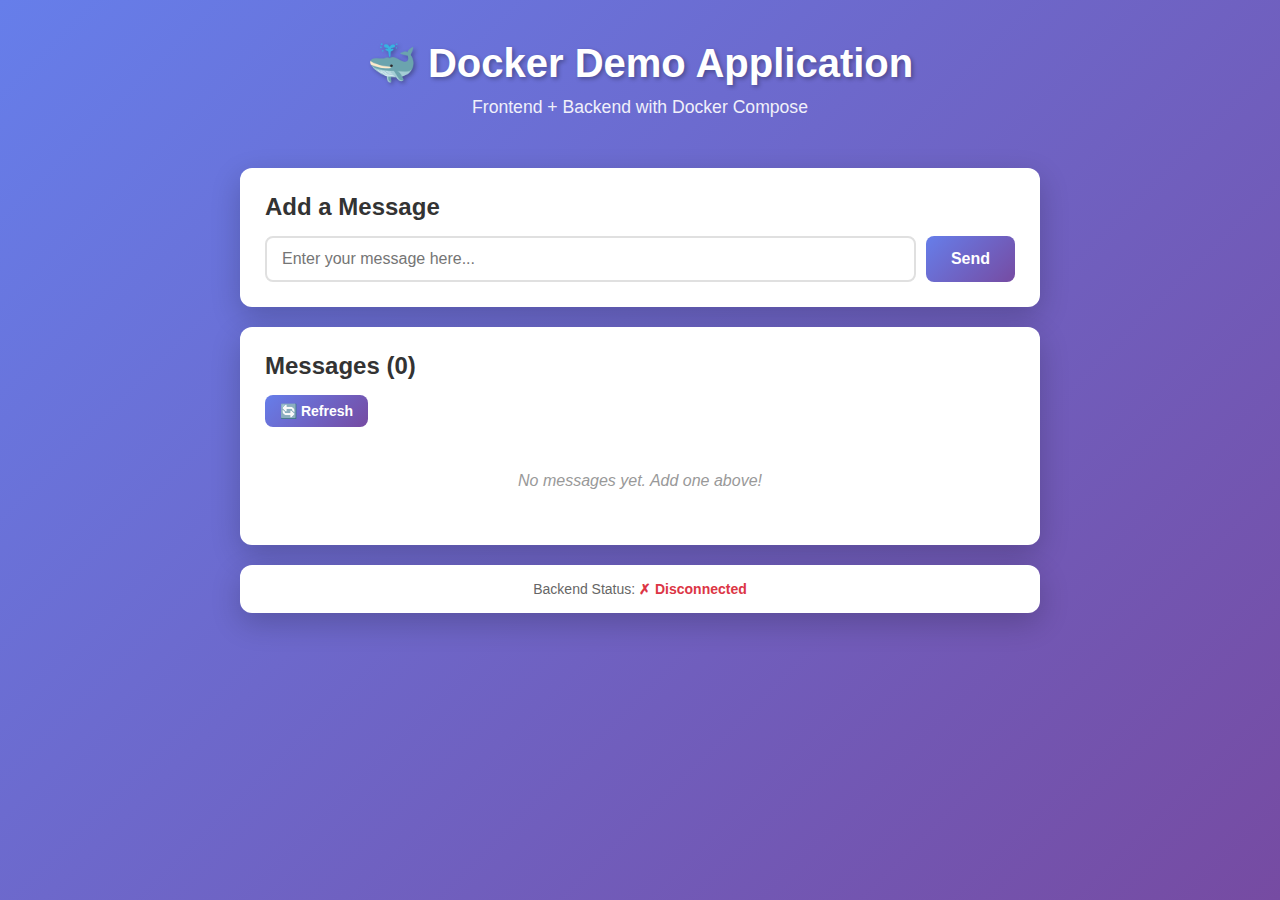
<file: frontend/index.html>
<!DOCTYPE html>
<html lang="en">
<head>
    <meta charset="UTF-8">
    <meta name="viewport" content="width=device-width, initial-scale=1.0">
    <title>Docker Demo App</title>
    <link rel="stylesheet" href="styles.css">
</head>
<body>
    <div class="container">
        <header>
            <h1>🐳 Docker Demo Application</h1>
            <p class="subtitle">Frontend + Backend with Docker Compose</p>
        </header>

        <div class="card">
            <h2>Add a Message</h2>
            <div class="input-group">
                <input type="text" id="messageInput" placeholder="Enter your message here..." />
                <button id="addBtn" onclick="addMessage()">Send</button>
            </div>
        </div>

        <div class="card">
            <h2>Messages (<span id="messageCount">0</span>)</h2>
            <button id="refreshBtn" onclick="loadMessages()">🔄 Refresh</button>
            <div id="messageList" class="message-list">
                <p class="empty-state">No messages yet. Add one above!</p>
            </div>
        </div>

        <div class="status-bar">
            <span id="status">Backend Status: <span id="statusIndicator">Checking...</span></span>
        </div>
    </div>

    <script src="app.js"></script>
</body>
</html>
</file>
<file: frontend/styles.css>
* {
    margin: 0;
    padding: 0;
    box-sizing: border-box;
}

body {
    font-family: 'Segoe UI', Tahoma, Geneva, Verdana, sans-serif;
    background: linear-gradient(135deg, #667eea 0%, #764ba2 100%);
    min-height: 100vh;
    padding: 20px;
}

.container {
    max-width: 800px;
    margin: 0 auto;
}

header {
    text-align: center;
    color: white;
    margin-bottom: 30px;
    padding: 20px;
}

header h1 {
    font-size: 2.5em;
    margin-bottom: 10px;
    text-shadow: 2px 2px 4px rgba(0, 0, 0, 0.3);
}

.subtitle {
    font-size: 1.1em;
    opacity: 0.9;
}

.card {
    background: white;
    border-radius: 12px;
    padding: 25px;
    margin-bottom: 20px;
    box-shadow: 0 10px 30px rgba(0, 0, 0, 0.2);
}

.card h2 {
    color: #333;
    margin-bottom: 15px;
    font-size: 1.5em;
}

.input-group {
    display: flex;
    gap: 10px;
}

#messageInput {
    flex: 1;
    padding: 12px 15px;
    border: 2px solid #e0e0e0;
    border-radius: 8px;
    font-size: 16px;
    transition: border-color 0.3s;
}

#messageInput:focus {
    outline: none;
    border-color: #667eea;
}

button {
    padding: 12px 25px;
    background: linear-gradient(135deg, #667eea 0%, #764ba2 100%);
    color: white;
    border: none;
    border-radius: 8px;
    font-size: 16px;
    font-weight: 600;
    cursor: pointer;
    transition: transform 0.2s, box-shadow 0.2s;
}

button:hover {
    transform: translateY(-2px);
    box-shadow: 0 5px 15px rgba(102, 126, 234, 0.4);
}

button:active {
    transform: translateY(0);
}

#refreshBtn {
    margin-bottom: 15px;
    padding: 8px 15px;
    font-size: 14px;
}

.message-list {
    max-height: 400px;
    overflow-y: auto;
}

.message-item {
    background: #f8f9fa;
    padding: 15px;
    border-radius: 8px;
    margin-bottom: 10px;
    border-left: 4px solid #667eea;
    animation: slideIn 0.3s ease;
}

@keyframes slideIn {
    from {
        opacity: 0;
        transform: translateX(-20px);
    }
    to {
        opacity: 1;
        transform: translateX(0);
    }
}

.message-text {
    font-size: 16px;
    color: #333;
    margin-bottom: 5px;
}

.message-time {
    font-size: 12px;
    color: #888;
}

.empty-state {
    text-align: center;
    color: #999;
    padding: 30px;
    font-style: italic;
}

.status-bar {
    background: white;
    border-radius: 12px;
    padding: 15px;
    text-align: center;
    box-shadow: 0 10px 30px rgba(0, 0, 0, 0.2);
}

#status {
    font-size: 14px;
    color: #666;
}

#statusIndicator {
    font-weight: 600;
}

.status-healthy {
    color: #28a745;
}

.status-error {
    color: #dc3545;
}

.status-checking {
    color: #ffc107;
}

/* Scrollbar styling */
.message-list::-webkit-scrollbar {
    width: 8px;
}

.message-list::-webkit-scrollbar-track {
    background: #f1f1f1;
    border-radius: 4px;
}

.message-list::-webkit-scrollbar-thumb {
    background: #667eea;
    border-radius: 4px;
}

.message-list::-webkit-scrollbar-thumb:hover {
    background: #764ba2;
}
</file>
